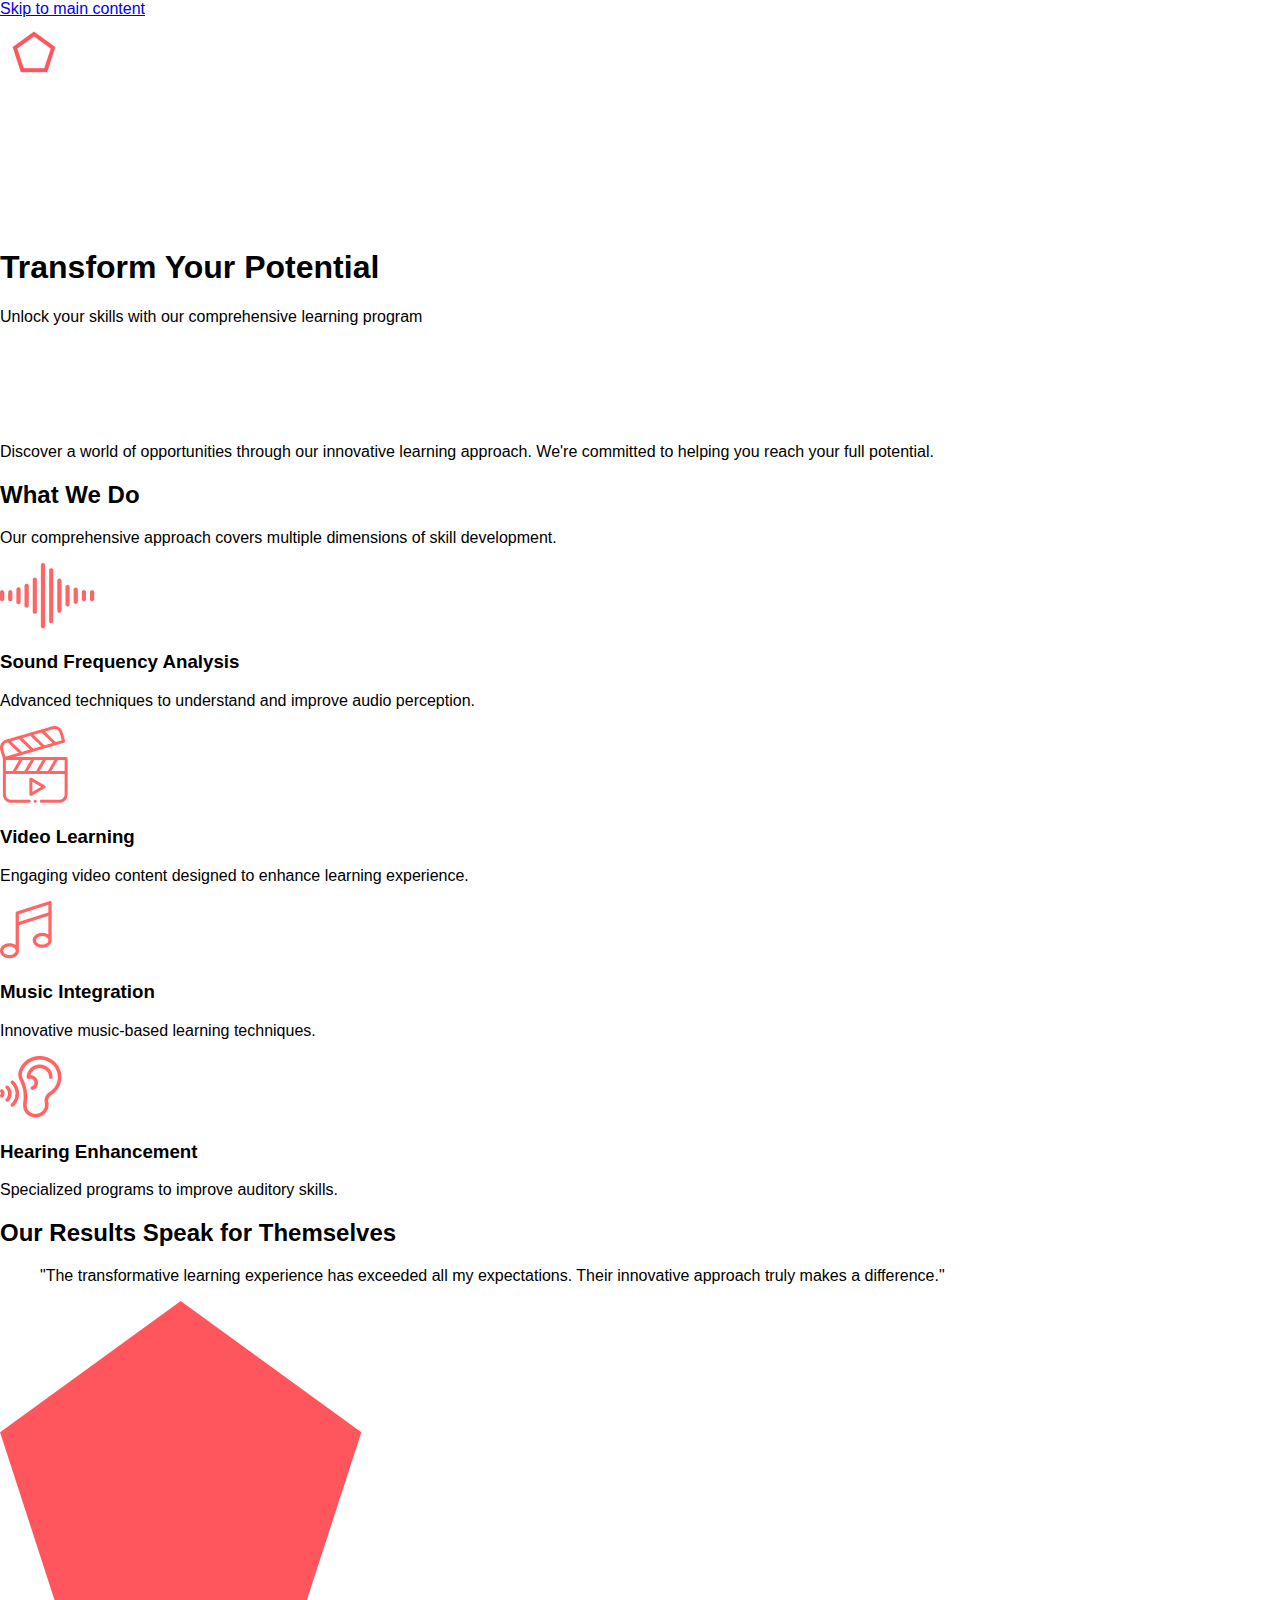
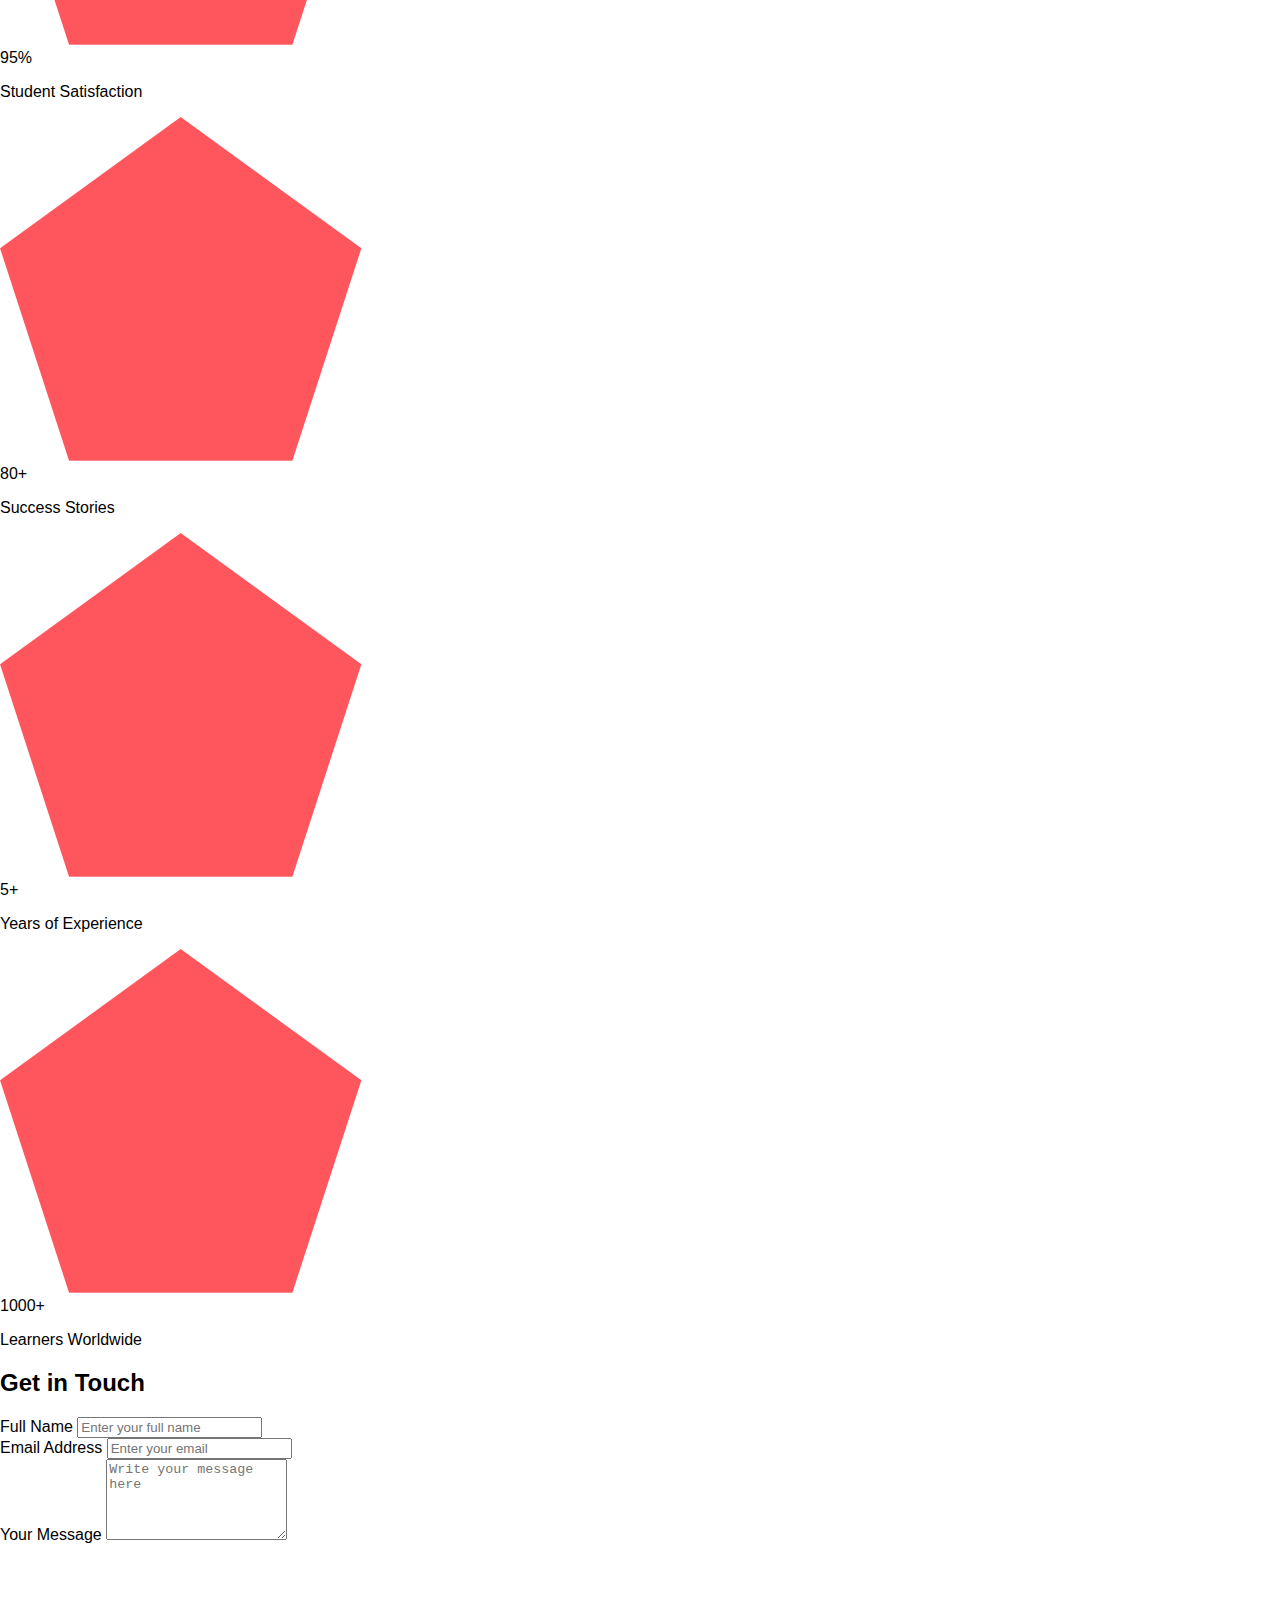
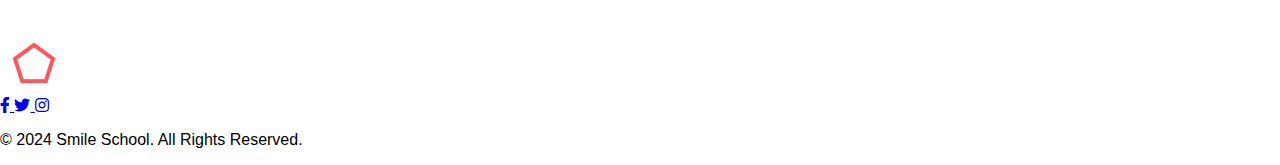
<file: headphones/index.html>
<!DOCTYPE html>
<html lang="en">
<head>
    <meta charset="UTF-8">
    <meta name="viewport" content="width=device-width, initial-scale=1.0">
    <title>Smile School</title>
    <link rel="stylesheet" href="./0-styles.css">
    <link rel="stylesheet" href="https://cdnjs.cloudflare.com/ajax/libs/font-awesome/6.0.0/css/all.min.css">
</head>
<body>
    <a href="#main-content" class="skip-link">Skip to main content</a>
    
    <header class="site-header">
        <div class="header-container">
            <a href="#" class="logo-link">
                <img src="./images.css/logo_headphones.png" alt="Smile School Logo" class="logo">
            </a>
            
            <nav class="main-navigation">
                <button class="mobile-nav-toggle">
                    <span class="sr-only">Toggle Menu</span>
                    <span class="hamburger-icon">☰</span>
                </button>
                
                <ul id="main-menu" class="nav-menu">
                    <li><a href="#what-we-do">What We Do</a></li>
                    <li><a href="#our-results">Our Results</a></li>
                    <li><a href="#contact">Contact Us</a></li>
                </ul>
            </nav>
        </div>
    </header>

    <main id="main-content">
        <section class="hero">
            <div class="hero-content">
                <h1>Transform Your Potential</h1>
                <p class="hero-subtitle">Unlock your skills with our comprehensive learning program</p>
                <button class="btn btn-primary">
                    Register for Free
                    <span class="sr-only">Start your learning journey today</span>
                </button>
                
                <div class="hero-description">
                    <p>Discover a world of opportunities through our innovative learning approach. We're committed to helping you reach your full potential.</p>
                </div>
            </div>
        </section>

        <section id="what-we-do" class="services">
            <div class="container">
                <h2>What We Do</h2>
                <p class="section-description">Our comprehensive approach covers multiple dimensions of skill development.</p>
                
                <div class="service-grid">
                    <div class="service-card">
                        <div class="service-icon">
                            <img src="./images.css/sound-frecuency.png" alt="Sound Frequency Icon">
                        </div>
                        <h3>Sound Frequency Analysis</h3>
                        <p>Advanced techniques to understand and improve audio perception.</p>
                    </div>
                    <div class="service-card">
                        <div class="service-icon">
                            <img src="./images.css/video figma.png" alt="Video Learning Icon">
                        </div>
                        <h3>Video Learning</h3>
                        <p>Engaging video content designed to enhance learning experience.</p>
                    </div>
                    <div class="service-card">
                        <div class="service-icon">
                            <img src="./images.css/music figma.png" alt="Music Integration Icon">
                        </div>
                        <h3>Music Integration</h3>
                        <p>Innovative music-based learning techniques.</p>
                    </div>
                    <div class="service-card">
                        <div class="service-icon">
                            <img src="./images.css/hearing figma.png" alt="Hearing Enhancement Icon">
                        </div>
                        <h3>Hearing Enhancement</h3>
                        <p>Specialized programs to improve auditory skills.</p>
                    </div>
                </div>
            </div>
        </section>

        <section id="our-results" class="results">
            <div class="container">
                <h2>Our Results Speak for Themselves</h2>
                <blockquote class="testimonial">
                    "The transformative learning experience has exceeded all my expectations. Their innovative approach truly makes a difference."
                </blockquote>
                
                <div class="results-grid">
                    <div class="result-card">
                        <img src="./images.css/pentagone.png" alt="Student Satisfaction" class="result-icon">
                        <div class="result-details">
                            <span class="result-value">95%</span>
                            <p>Student Satisfaction</p>
                        </div>
                    </div>
                    <div class="result-card">
                        <img src="./images.css/pentagone.png" alt="Success Stories" class="result-icon">
                        <div class="result-details">
                            <span class="result-value">80+</span>
                            <p>Success Stories</p>
                        </div>
                    </div>
                    <div class="result-card">
                        <img src="./images.css/pentagone.png" alt="Years of Experience" class="result-icon">
                        <div class="result-details">
                            <span class="result-value">5+</span>
                            <p>Years of Experience</p>
                        </div>
                    </div>
                    <div class="result-card">
                        <img src="./images.css/pentagone.png" alt="Global Reach" class="result-icon">
                        <div class="result-details">
                            <span class="result-value">1000+</span>
                            <p>Learners Worldwide</p>
                        </div>
                    </div>
                </div>
            </div>
        </section>

        <section id="contact" class="contact-section">
            <div class="container">
                <h2>Get in Touch</h2>
                <form action="/submit-contact" method="post" class="contact-form">
                    <div class="form-group">
                        <label for="name">Full Name</label>
                        <input type="text" id="name" name="name" 
                               placeholder="Enter your full name" 
                               required>
                    </div>
                    
                    <div class="form-group">
                        <label for="email">Email Address</label>
                        <input type="email" id="email" name="email" 
                               placeholder="Enter your email" 
                               required>
                    </div>
                    
                    <div class="form-group">
                        <label for="message">Your Message</label>
                        <textarea id="message" name="message" 
                                  rows="5" 
                                  placeholder="Write your message here" 
                                  required></textarea>
                    </div>
                    
                    <button type="submit" class="btn btn-submit">Send Message</button>
                </form>
            </div>
        </section>
    </main>

    <footer class="site-footer">
        <div class="footer-container">
            <div class="footer-logo">
                <img src="./images.css/logo_headphones.png" alt="Smile School Logo">
            </div>
            
            <div class="social-links">
                <a href="#" class="social-icon">
                    <i class="fab fa-facebook-f"></i>
                    <span class="sr-only">Facebook</span>
                </a>
                <a href="#" class="social-icon">
                    <i class="fab fa-twitter"></i>
                    <span class="sr-only">Twitter</span>
                </a>
                <a href="#" class="social-icon">
                    <i class="fab fa-instagram"></i>
                    <span class="sr-only">Instagram</span>
                </a>
            </div>
            
            <p class="copyright">&copy; 2024 Smile School. All Rights Reserved.</p>
        </div>
    </footer>

    <script>
        // Mobile Navigation Toggle
        document.querySelector('.mobile-nav-toggle').addEventListener('click', function() {
            const menu = document.getElementById('main-menu');
            menu.classList.toggle('is-open');
        });
    </script>
</body>
</html>
</file>
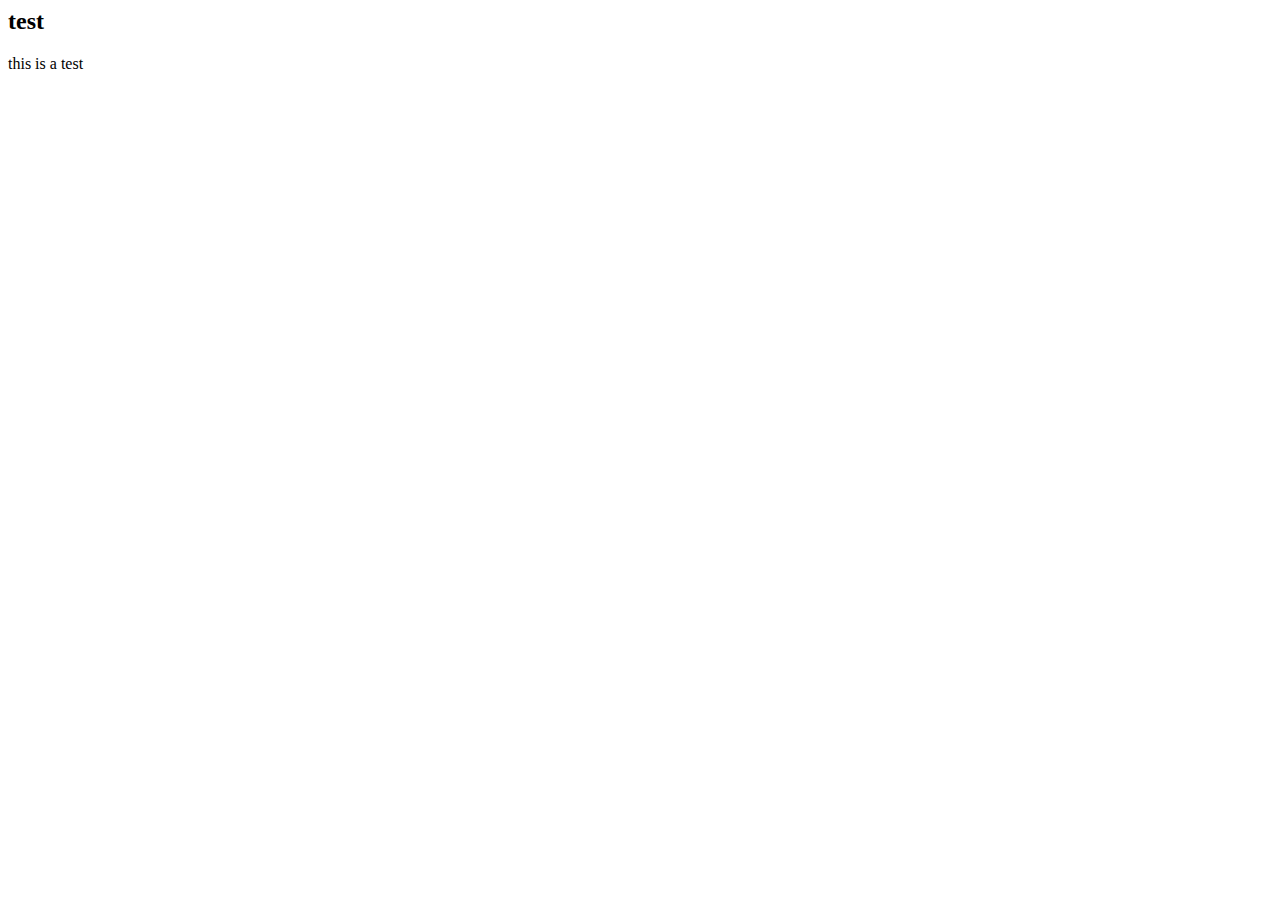
<file: java_basic/index.html>
<!DOCTYPE ;html>
<html lang="en">
<head>
<title>Java</title>
<meta charset="UTF-8">
    <meta name="viewport" content="width=device-width, initial-scale=1.0">
</head>
<body>
<h2> test</h2>
<p>this is a test</p>
<script src="/java_basic/sandbo.js"></script>
</body>

</html>
</file>
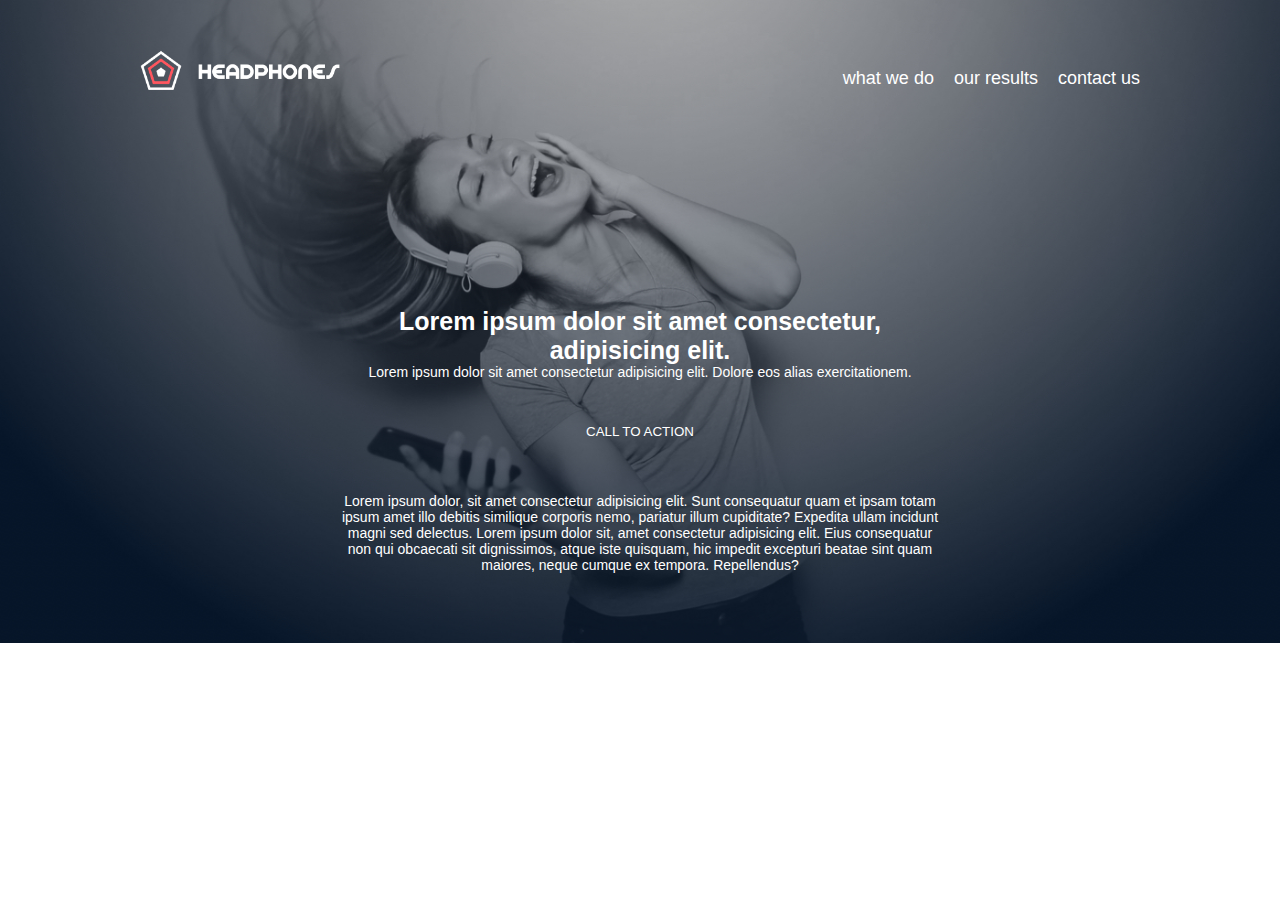
<file: headphones/0-index.html>
<!DOCTYPE html>
<html lang="en">
<head>
  <meta charset="UTF-8">
  <meta name="viewport" content="width=device-width, initial-scale=1.0">
  <link rel="stylesheet" href="./0-styles.css">
  <title>Headphones Company</title>
</head>
<body>
  <main>

    <!-- Hero Section Start -->
    <section id="hero-section">
      <header class="max-width">
        <svg class="menu-icon" xmlns="http://www.w3.org/2000/svg" viewBox="0 0 24 24"><title>menu</title><path d="M3,6H21V8H3V6M3,11H21V13H3V11M3,16H21V18H3V16Z" /></svg>

        <div class="logo">
          <img src="./images.css/logo_headphones.png" alt="logo">
        </div>

        <nav>
          <ul>
            <a href="#"><li>what we do</li></a>
            <a href="#"><li>our results</li> </a>
            <a href="#"><li>contact us</li></a>
          </ul>
        </nav>
       
      </header>

      <div class="hero-center">
        <h1>Lorem ipsum dolor sit amet consectetur, adipisicing elit.</h1>
        <p>Lorem ipsum dolor sit amet consectetur adipisicing elit. Dolore eos alias exercitationem.</p>
        <button>CALL TO ACTION</button>

        <P>
          Lorem ipsum dolor, sit amet consectetur adipisicing elit. Sunt consequatur quam et ipsam totam ipsum amet illo debitis similique corporis nemo, pariatur illum cupiditate? Expedita ullam incidunt magni sed delectus. Lorem ipsum dolor sit, amet consectetur adipisicing elit. Eius consequatur non qui obcaecati sit dignissimos, atque iste quisquam, hic impedit excepturi beatae sint quam maiores, neque cumque ex tempora. Repellendus?
        </P>

      </div>

    </section>
</file>
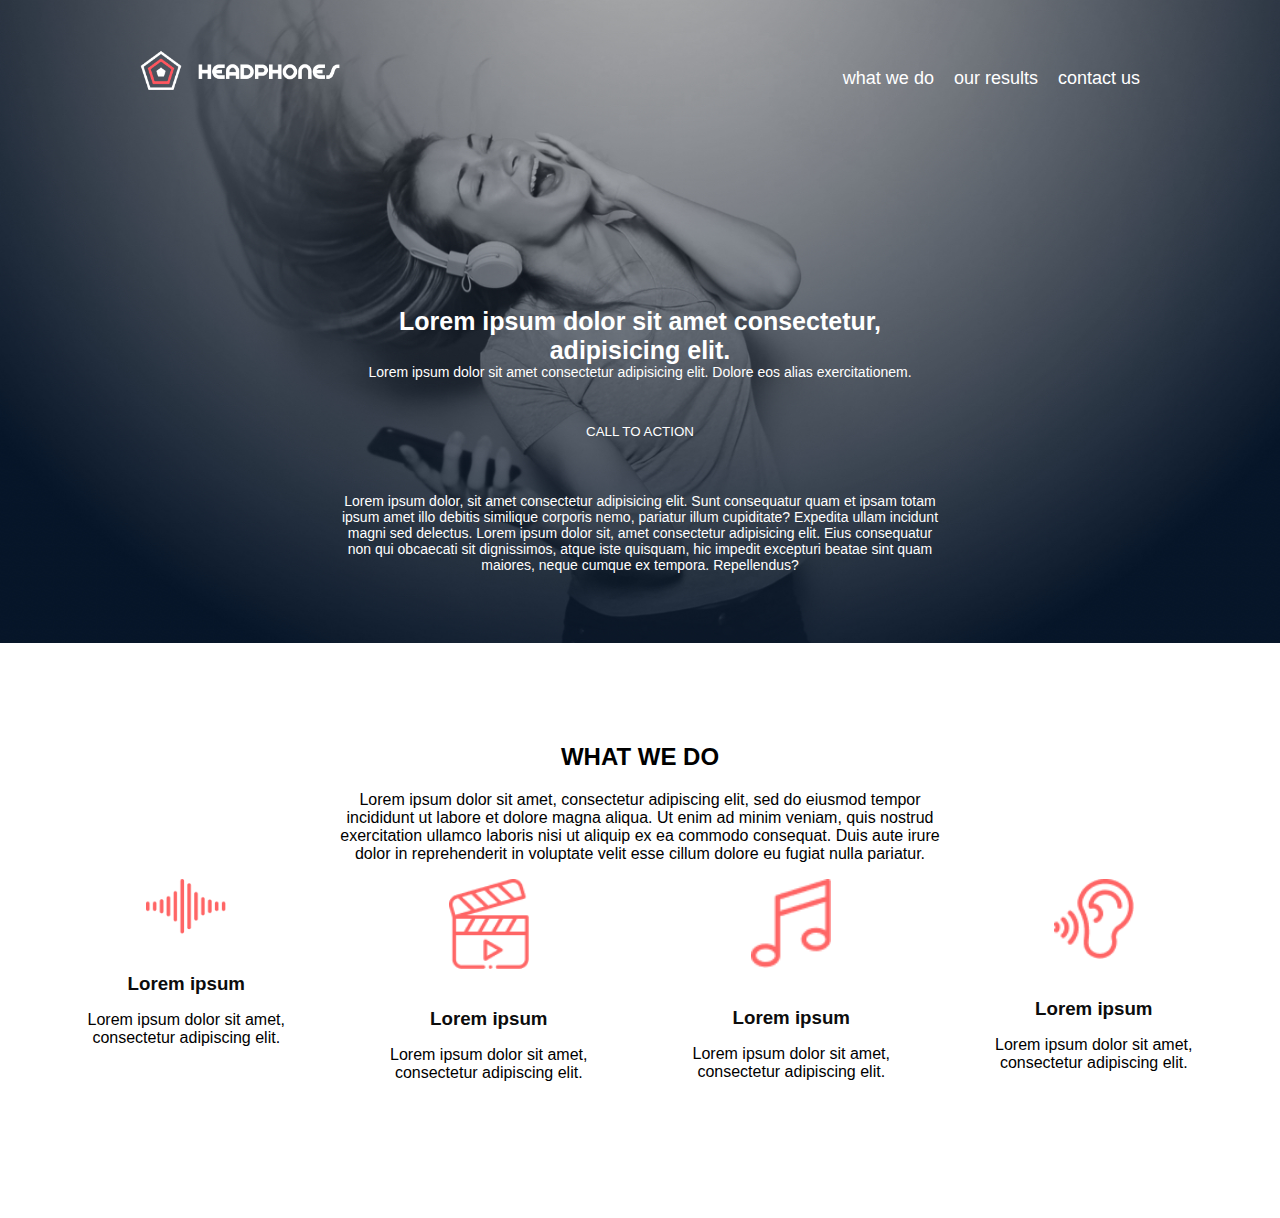
<file: headphones/1-index.html>
<!DOCTYPE html>
<html lang="en">
<head>
  <meta charset="UTF-8">
  <meta name="viewport" content="width=device-width, initial-scale=1.0">
  <link rel="stylesheet" href="./1-styles.css">
  <title>Headphones Company</title>
</head>
<body>
  <main>

    <!-- Hero Section Start -->
    <section id="hero-section">
      <header class="max-width">
        <svg class="menu-icon" xmlns="http://www.w3.org/2000/svg" viewBox="0 0 24 24"><title>menu</title><path d="M3,6H21V8H3V6M3,11H21V13H3V11M3,16H21V18H3V16Z" /></svg>

        <div class="logo">
          <img src="./images.css/logo_headphones.png" alt="logo">
        </div>

        <nav>
          <ul>
            <a href="#"><li>what we do</li></a>
            <a href="#"><li>our results</li> </a>
            <a href="#"><li>contact us</li></a>
          </ul>
        </nav>
       
      </header>

      <div class="hero-center">
        <h1>Lorem ipsum dolor sit amet consectetur, adipisicing elit.</h1>
        <p>Lorem ipsum dolor sit amet consectetur adipisicing elit. Dolore eos alias exercitationem.</p>
        <button>CALL TO ACTION</button>

        <P>
          Lorem ipsum dolor, sit amet consectetur adipisicing elit. Sunt consequatur quam et ipsam totam ipsum amet illo debitis similique corporis nemo, pariatur illum cupiditate? Expedita ullam incidunt magni sed delectus. Lorem ipsum dolor sit, amet consectetur adipisicing elit. Eius consequatur non qui obcaecati sit dignissimos, atque iste quisquam, hic impedit excepturi beatae sint quam maiores, neque cumque ex tempora. Repellendus?
        </P>

      </div>

    </section>
    <section class="what-we-do">
        <h2> WHAT WE DO</h2>
        <div class="brief">
        <p>Lorem ipsum dolor sit amet, consectetur adipiscing elit, sed do eiusmod tempor incididunt ut labore et dolore magna aliqua. Ut enim ad minim veniam, quis nostrud exercitation ullamco laboris nisi ut aliquip ex ea commodo consequat. Duis aute irure dolor in reprehenderit in voluptate velit esse cillum dolore eu fugiat nulla pariatur.</p>
        </div> 
        <div class="what-tabs">

        <div class="what-card">
            <img src="./images.css/sound-frecuency.png" alt="Lorem ipsum">
            <h3>Lorem ipsum</h3>
            <p>Lorem ipsum dolor sit amet, consectetur adipiscing elit.</p>
        </div>
        <div class="what-card">
            <img src="./images.css/video figma.png" alt="video">
            <h3>Lorem ipsum</h3>
            <p>Lorem ipsum dolor sit amet, consectetur adipiscing elit.</p>
        </div>
        <div class="what-card">
            <img src="./images.css/music figma.png" alt="music">
            <h3>Lorem ipsum</h3>
            <p>Lorem ipsum dolor sit amet, consectetur adipiscing elit.</p>
        </div>
        <div class="what-card">
            <img src="./images.css/hearing figma.png" alt="hearing">
            <h3>Lorem ipsum</h3>
            <p>Lorem ipsum dolor sit amet, consectetur adipiscing elit.</p>
        </div>
        </div>
        
    </section>
</file>
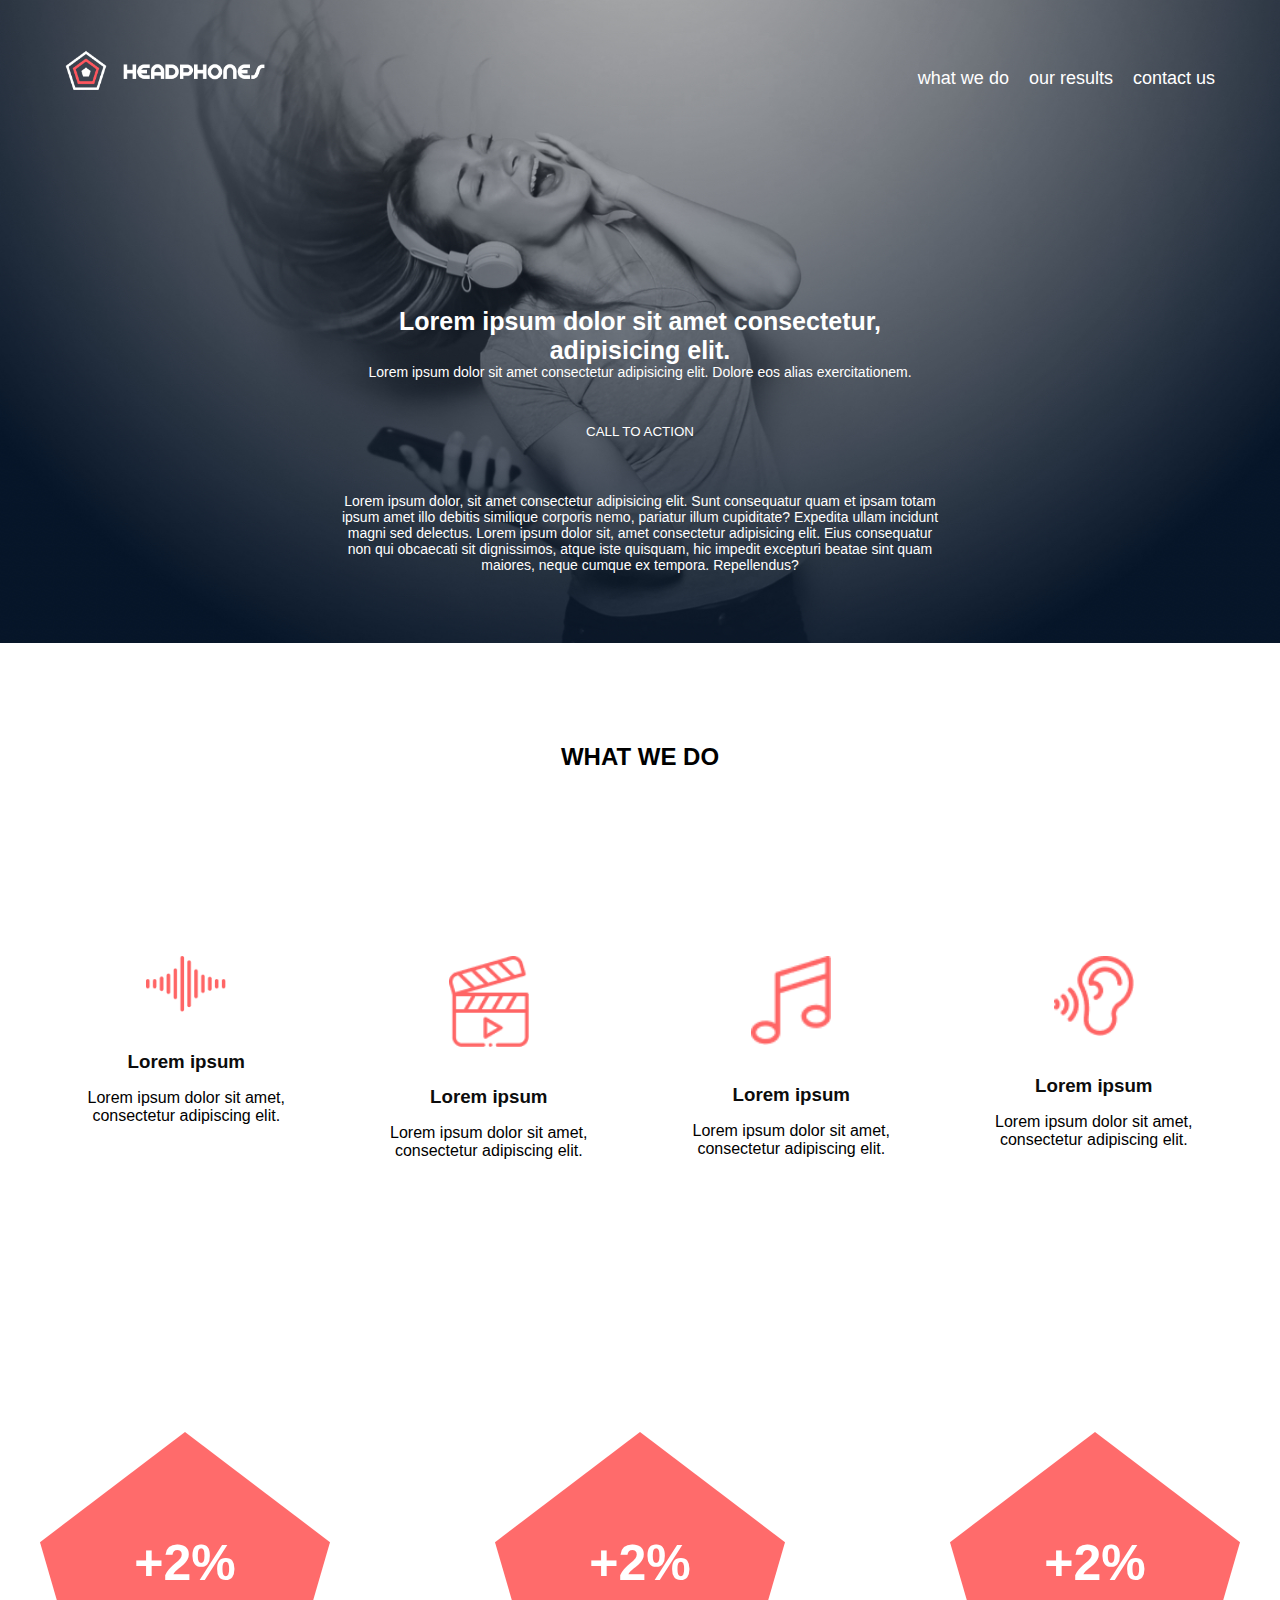
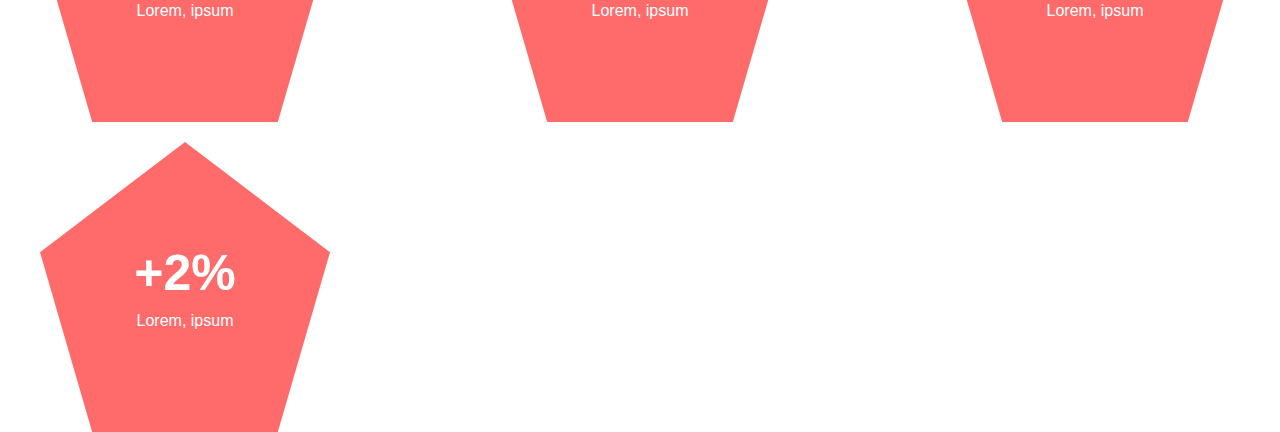
<file: headphones/2-index.html>
<!DOCTYPE html>
<html lang="en">
<head>
  <meta charset="UTF-8">
  <meta name="viewport" content="width=device-width, initial-scale=1.0">
  <link rel="stylesheet" href="./2-styles.css">
  <title>Headphones Company</title>
</head>
<body>
  <main>

    <!-- Hero Section Start -->
    <section id="hero-section">
      <header class="max-width">
        <svg class="menu-icon" xmlns="http://www.w3.org/2000/svg" viewBox="0 0 24 24"><title>menu</title><path d="M3,6H21V8H3V6M3,11H21V13H3V11M3,16H21V18H3V16Z" /></svg>

        <div class="logo">
          <img src="./images.css/logo_headphones.png" alt="logo">
        </div>

        <nav>
          <ul>
            <a href="#"><li>what we do</li></a>
            <a href="#"><li>our results</li> </a>
            <a href="#"><li>contact us</li></a>
          </ul>
        </nav>
       
      </header>

      <div class="hero-center">
        <h1>Lorem ipsum dolor sit amet consectetur, adipisicing elit.</h1>
        <p>Lorem ipsum dolor sit amet consectetur adipisicing elit. Dolore eos alias exercitationem.</p>
        <button>CALL TO ACTION</button>

        <P>
          Lorem ipsum dolor, sit amet consectetur adipisicing elit. Sunt consequatur quam et ipsam totam ipsum amet illo debitis similique corporis nemo, pariatur illum cupiditate? Expedita ullam incidunt magni sed delectus. Lorem ipsum dolor sit, amet consectetur adipisicing elit. Eius consequatur non qui obcaecati sit dignissimos, atque iste quisquam, hic impedit excepturi beatae sint quam maiores, neque cumque ex tempora. Repellendus?
        </P>

      </div>

    </section>
    <section class="what-we-do">
        <h2> WHAT WE DO</h2>
        <div class="brief">
        <p>Lorem ipsum dolor sit amet, consectetur adipiscing elit, sed do eiusmod tempor incididunt ut labore et dolore magna aliqua. Ut enim ad minim veniam, quis nostrud exercitation ullamco laboris nisi ut aliquip ex ea commodo consequat. Duis aute irure dolor in reprehenderit in voluptate velit esse cillum dolore eu fugiat nulla pariatur.</p>
        </div> 
        <div class="what-tabs">

        <div class="what-card">
            <img src="./images.css/sound-frecuency.png" alt="Lorem ipsum">
            <h3>Lorem ipsum</h3>
            <p>Lorem ipsum dolor sit amet, consectetur adipiscing elit.</p>
        </div>
        <div class="what-card">
            <img src="./images.css/video figma.png" alt="video">
            <h3>Lorem ipsum</h3>
            <p>Lorem ipsum dolor sit amet, consectetur adipiscing elit.</p>
        </div>
        <div class="what-card">
            <img src="./images.css/music figma.png" alt="music">
            <h3>Lorem ipsum</h3>
            <p>Lorem ipsum dolor sit amet, consectetur adipiscing elit.</p>
        </div>
        <div class="what-card">
            <img src="./images.css/hearing figma.png" alt="hearing">
            <h3>Lorem ipsum</h3>
            <p>Lorem ipsum dolor sit amet, consectetur adipiscing elit.</p>
        </div>
        </div>
        
    </section>
    <section id="our-Results">
        <div class="max-width">
          <div class="brief">
            Lorem, ipsum dolor sit amet consectetur adipisicing elit. Repellat corporis enim debitis temporibus itaque pariatur commodi provident eos voluptatibus magni nesciunt quisquam ullam laboriosam, ex ratione laborum maxime quis maiores.
          </div>
  
          <div class="Result-container">
            <div class="Results">
              <div class="percentage">+2%</div>
              Lorem, ipsum
            </div>
  
            <div class="Results">
              <div class="percentage">+2%</div>
              Lorem, ipsum 
            </div>
  
            <div class="Results">
              <div class="percentage">+2%</div>
              Lorem, ipsum
            </div>
  
            <div class="Results">
              <div class="percentage">+2%</div>
              Lorem, ipsum 
            </div>
          </div>
        </div>
       </section>
</file>
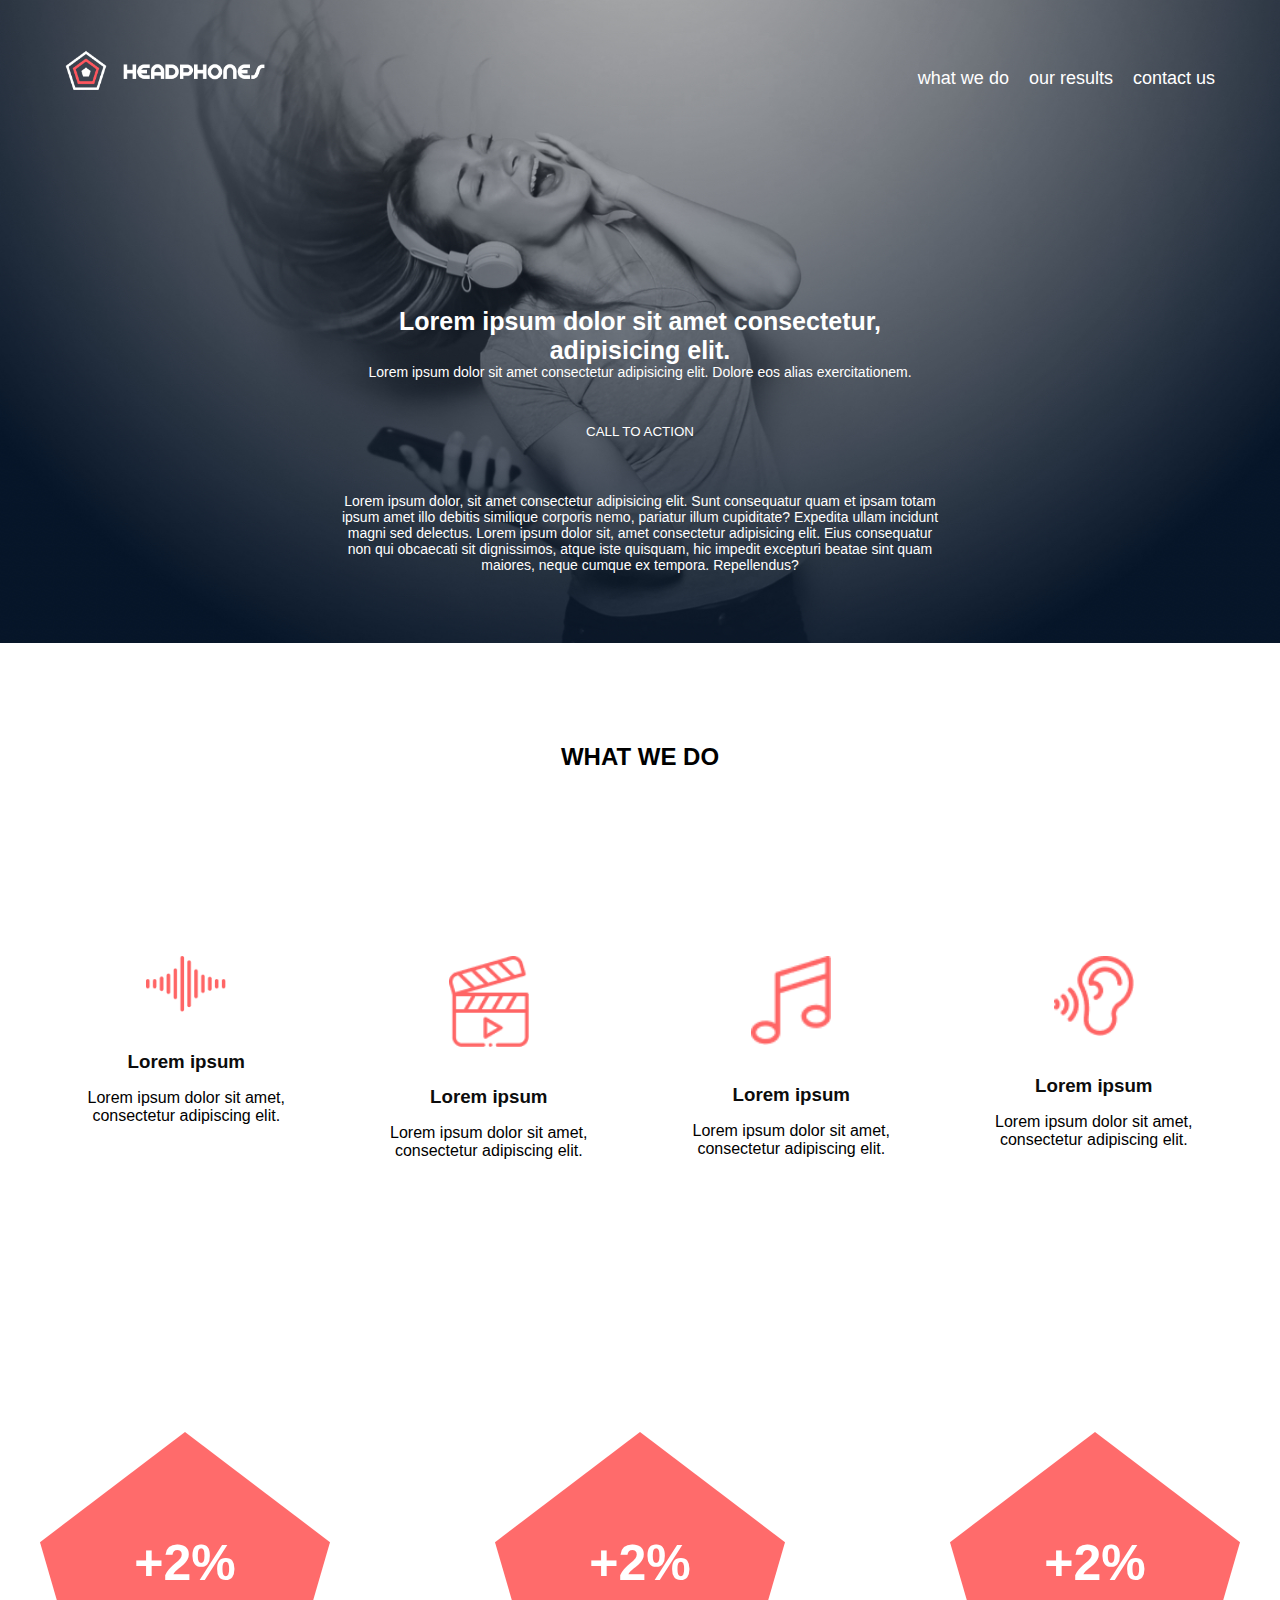
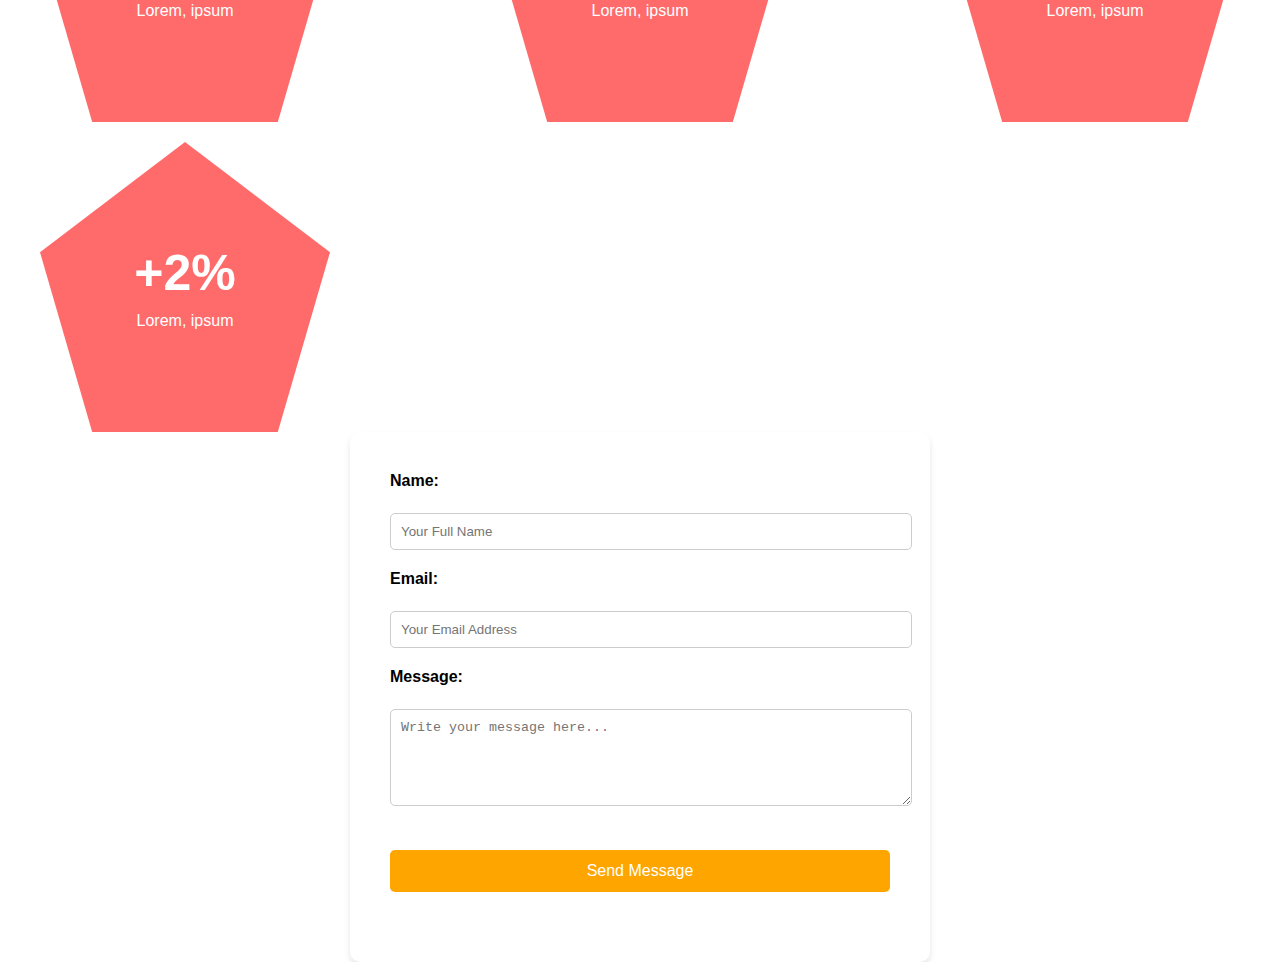
<file: headphones/3-index.html>
<!DOCTYPE html>
<html lang="en">
<head>
  <meta charset="UTF-8">
  <meta name="viewport" content="width=device-width, initial-scale=1.0">
  <link rel="stylesheet" href="./3-styles.css">
  <title>Headphones Company</title>
</head>
<body>
  <main>

    <!-- Hero Section Start -->
    <section id="hero-section">
      <header class="max-width">
        <svg class="menu-icon" xmlns="http://www.w3.org/2000/svg" viewBox="0 0 24 24"><title>menu</title><path d="M3,6H21V8H3V6M3,11H21V13H3V11M3,16H21V18H3V16Z" /></svg>

        <div class="logo">
          <img src="./images.css/logo_headphones.png" alt="logo">
        </div>

        <nav>
          <ul>
            <a href="#"><li>what we do</li></a>
            <a href="#"><li>our results</li> </a>
            <a href="#"><li>contact us</li></a>
          </ul>
        </nav>
       
      </header>

      <div class="hero-center">
        <h1>Lorem ipsum dolor sit amet consectetur, adipisicing elit.</h1>
        <p>Lorem ipsum dolor sit amet consectetur adipisicing elit. Dolore eos alias exercitationem.</p>
        <button>CALL TO ACTION</button>

        <P>
          Lorem ipsum dolor, sit amet consectetur adipisicing elit. Sunt consequatur quam et ipsam totam ipsum amet illo debitis similique corporis nemo, pariatur illum cupiditate? Expedita ullam incidunt magni sed delectus. Lorem ipsum dolor sit, amet consectetur adipisicing elit. Eius consequatur non qui obcaecati sit dignissimos, atque iste quisquam, hic impedit excepturi beatae sint quam maiores, neque cumque ex tempora. Repellendus?
        </P>

      </div>

    </section>
    <section class="what-we-do">
        <h2> WHAT WE DO</h2>
        <div class="brief">
        <p>Lorem ipsum dolor sit amet, consectetur adipiscing elit, sed do eiusmod tempor incididunt ut labore et dolore magna aliqua. Ut enim ad minim veniam, quis nostrud exercitation ullamco laboris nisi ut aliquip ex ea commodo consequat. Duis aute irure dolor in reprehenderit in voluptate velit esse cillum dolore eu fugiat nulla pariatur.</p>
        </div> 
        <div class="what-tabs">

        <div class="what-card">
            <img src="./images.css/sound-frecuency.png" alt="Lorem ipsum">
            <h3>Lorem ipsum</h3>
            <p>Lorem ipsum dolor sit amet, consectetur adipiscing elit.</p>
        </div>
        <div class="what-card">
            <img src="./images.css/video figma.png" alt="video">
            <h3>Lorem ipsum</h3>
            <p>Lorem ipsum dolor sit amet, consectetur adipiscing elit.</p>
        </div>
        <div class="what-card">
            <img src="./images.css/music figma.png" alt="music">
            <h3>Lorem ipsum</h3>
            <p>Lorem ipsum dolor sit amet, consectetur adipiscing elit.</p>
        </div>
        <div class="what-card">
            <img src="./images.css/hearing figma.png" alt="hearing">
            <h3>Lorem ipsum</h3>
            <p>Lorem ipsum dolor sit amet, consectetur adipiscing elit.</p>
        </div>
        </div>
        
    </section>
    <section id="our-Results">
        <div class="max-width">
          <div class="brief">
            Lorem, ipsum dolor sit amet consectetur adipisicing elit. Repellat corporis enim debitis temporibus itaque pariatur commodi provident eos voluptatibus magni nesciunt quisquam ullam laboriosam, ex ratione laborum maxime quis maiores.
          </div>
  
          <div class="Result-container">
            <div class="Results">
              <div class="percentage">+2%</div>
              Lorem, ipsum
            </div>
  
            <div class="Results">
              <div class="percentage">+2%</div>
              Lorem, ipsum 
            </div>
  
            <div class="Results">
              <div class="percentage">+2%</div>
              Lorem, ipsum
            </div>
  
            <div class="Results">
              <div class="percentage">+2%</div>
              Lorem, ipsum 
            </div>
          </div>
        </div>
       </section>
         
       <section>
        <form action="submit_contact" method="post">
            <label for="name">Name:</label><br>
            <input type="text" id="name" name="name" placeholder="Your Full Name" required>
    
            <label for="email">Email:</label><br>
            <input type="email" id="email" name="email" placeholder="Your Email Address" required>
    
            <label for="message">Message:</label><br>
            <textarea id="message" name="your message" rows="5" placeholder="Write your message here..." required></textarea>
    
            <button type="submit">Send Message</button>
          </form>
    
    </section>
</file>
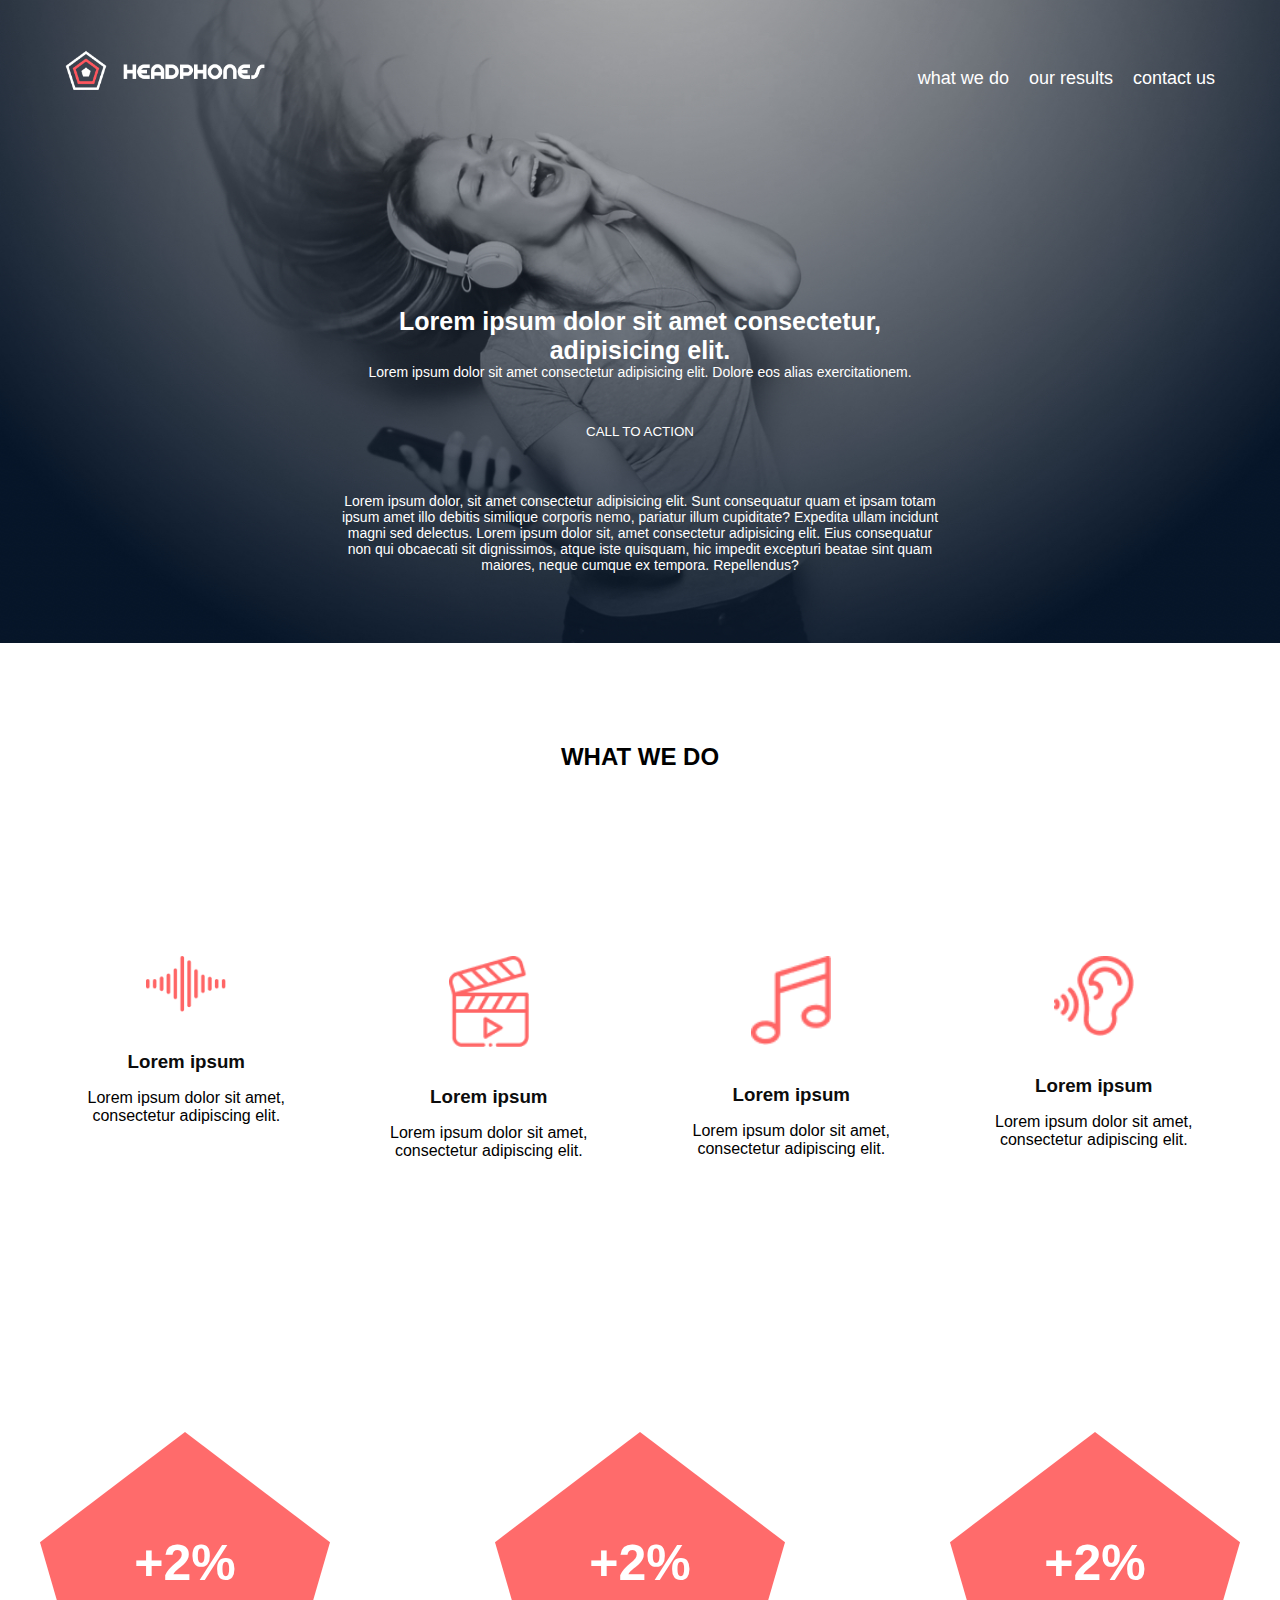
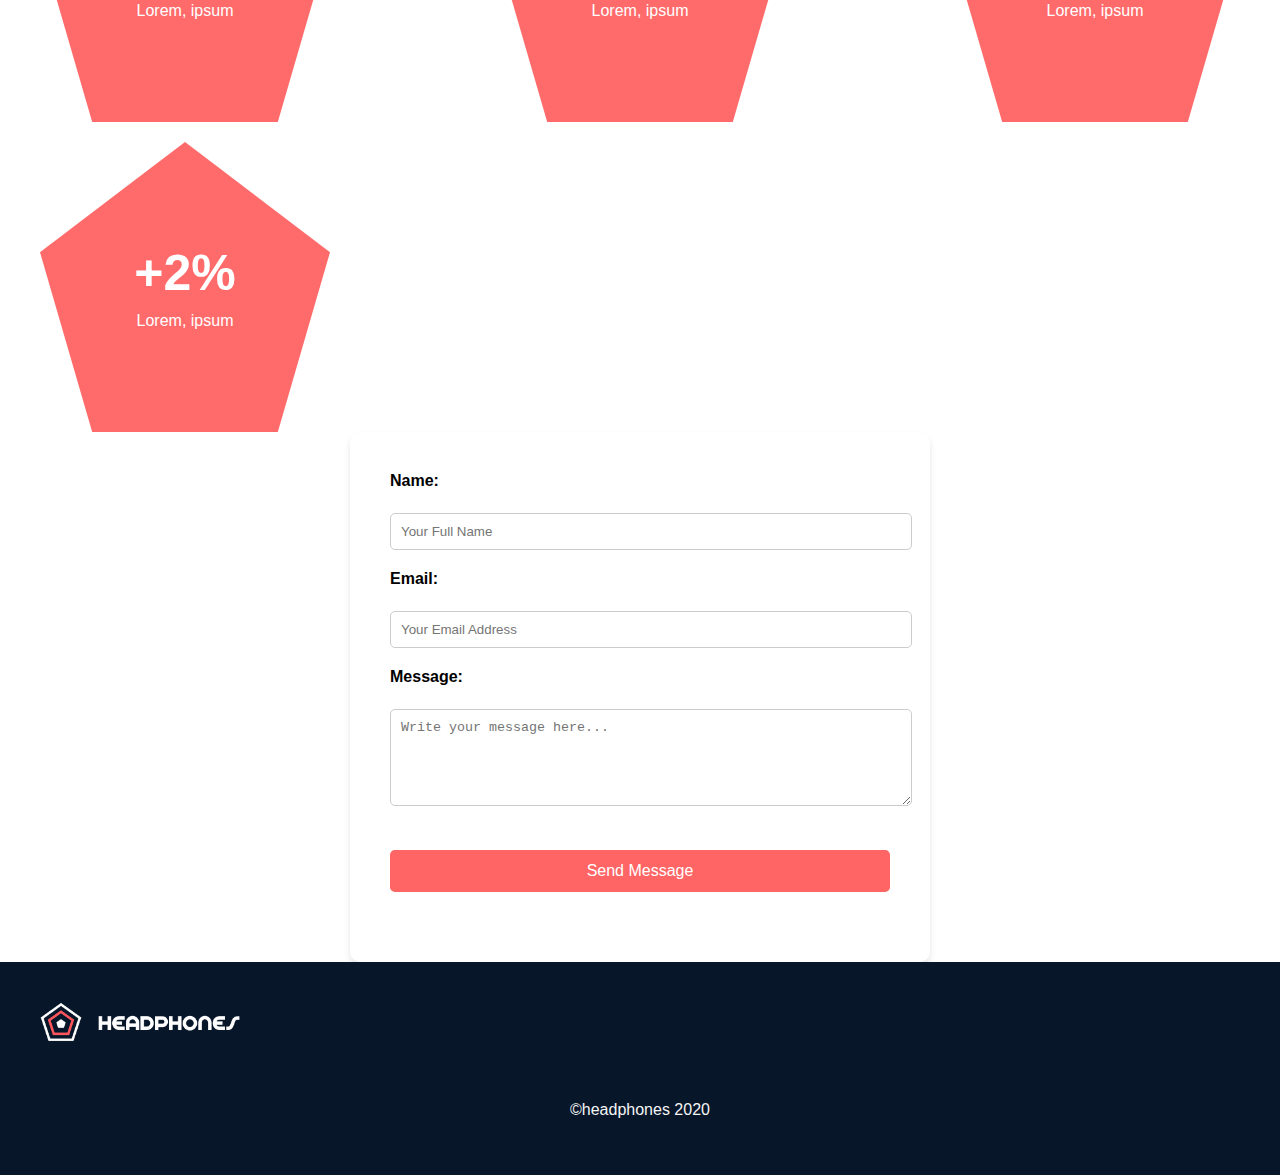
<file: headphones/6-index.html>
<!DOCTYPE html>
<html lang="en">
<head>
  <meta charset="UTF-8">
  <meta name="viewport" content="width=device-width, initial-scale=1.0">
  <link rel="stylesheet" href="./4-styles.css">
  <title>Headphones Company</title>
</head>
<body>
  <main>

    <!-- Hero Section Start -->
    <section id="hero-section">
      <header class="max-width">
        <svg class="menu-icon" xmlns="http://www.w3.org/2000/svg" viewBox="0 0 24 24"><title>menu</title><path d="M3,6H21V8H3V6M3,11H21V13H3V11M3,16H21V18H3V16Z" /></svg>

        <div class="logo">
          <img src="./images.css/logo_headphones.png" alt="logo">
        </div>

        <nav>
          <ul>
            <a href="#"><li>what we do</li></a>
            <a href="#"><li>our results</li> </a>
            <a href="#"><li>contact us</li></a>
          </ul>
        </nav>
       
      </header>

      <div class="hero-center">
        <h1>Lorem ipsum dolor sit amet consectetur, adipisicing elit.</h1>
        <p>Lorem ipsum dolor sit amet consectetur adipisicing elit. Dolore eos alias exercitationem.</p>
        <button>CALL TO ACTION</button>

        <P>
          Lorem ipsum dolor, sit amet consectetur adipisicing elit. Sunt consequatur quam et ipsam totam ipsum amet illo debitis similique corporis nemo, pariatur illum cupiditate? Expedita ullam incidunt magni sed delectus. Lorem ipsum dolor sit, amet consectetur adipisicing elit. Eius consequatur non qui obcaecati sit dignissimos, atque iste quisquam, hic impedit excepturi beatae sint quam maiores, neque cumque ex tempora. Repellendus?
        </P>

      </div>

    </section>
    <section class="what-we-do">
        <h2> WHAT WE DO</h2>
        <div class="brief">
        <p>Lorem ipsum dolor sit amet, consectetur adipiscing elit, sed do eiusmod tempor incididunt ut labore et dolore magna aliqua. Ut enim ad minim veniam, quis nostrud exercitation ullamco laboris nisi ut aliquip ex ea commodo consequat. Duis aute irure dolor in reprehenderit in voluptate velit esse cillum dolore eu fugiat nulla pariatur.</p>
        </div> 
        <div class="what-tabs">

        <div class="what-card">
            <img src="./images.css/sound-frecuency.png" alt="Lorem ipsum">
            <h3>Lorem ipsum</h3>
            <p>Lorem ipsum dolor sit amet, consectetur adipiscing elit.</p>
        </div>
        <div class="what-card">
            <img src="./images.css/video figma.png" alt="video">
            <h3>Lorem ipsum</h3>
            <p>Lorem ipsum dolor sit amet, consectetur adipiscing elit.</p>
        </div>
        <div class="what-card">
            <img src="./images.css/music figma.png" alt="music">
            <h3>Lorem ipsum</h3>
            <p>Lorem ipsum dolor sit amet, consectetur adipiscing elit.</p>
        </div>
        <div class="what-card">
            <img src="./images.css/hearing figma.png" alt="hearing">
            <h3>Lorem ipsum</h3>
            <p>Lorem ipsum dolor sit amet, consectetur adipiscing elit.</p>
        </div>
        </div>
        
    </section>
    <section id="our-Results">
        <div class="max-width">
          <div class="brief">
            Lorem, ipsum dolor sit amet consectetur adipisicing elit. Repellat corporis enim debitis temporibus itaque pariatur commodi provident eos voluptatibus magni nesciunt quisquam ullam laboriosam, ex ratione laborum maxime quis maiores.
          </div>
  
          <div class="Result-container">
            <div class="Results">
              <div class="percentage">+2%</div>
              Lorem, ipsum
            </div>
  
            <div class="Results">
              <div class="percentage">+2%</div>
              Lorem, ipsum 
            </div>
  
            <div class="Results">
              <div class="percentage">+2%</div>
              Lorem, ipsum
            </div>
  
            <div class="Results">
              <div class="percentage">+2%</div>
              Lorem, ipsum 
            </div>
          </div>
        </div>
       </section>
         
       <section>
        <form action="submit_contact" method="post">
            <label for="name">Name:</label><br>
            <input type="text" id="name" name="name" placeholder="Your Full Name" required>
    
            <label for="email">Email:</label><br>
            <input type="email" id="email" name="email" placeholder="Your Email Address" required>
    
            <label for="message">Message:</label><br>
            <textarea id="message" name="your message" rows="5" placeholder="Write your message here..." required></textarea>
    
            <button type="submit">Send Message</button>
          </form>
    
    </section>
</main>
<footer>
    <div class="footer-content">
        <div class="footer-logo">
            <img src="./images.css/logo_headphones.png" alt="logo">
            <div class="social-icons">
                <i class="fa-brands fa-facebook"></i>
                <i class="fa-brands fa-twitter"></i>
                <i class="fa-brands fa-instagram"></i>
            </div>
        </div>
        <p>©headphones 2020</p>
    </div>
</footer>
</body>
</file>
<file: headphones/0-styles.css>
body{
    margin: 0;
    font-family: sans-serif;
  }
  
  .max-width{
    max-width: 1000px;
    margin-left: auto;
    margin-right: auto;
  }
  
  .logo img{
    width: 200px;
  }
  
  /* Hero Section Start */
  
  #hero-section{
    background: url(./images.css/headphones_hero_1.jpg);
    background-repeat: no-repeat;
    background-size: cover;
    padding: 50px;
  }
  
  .menu-icon{
    display: none;
  }
  
  header{
    display: flex;
    justify-content: space-between;
  }
  
  header a{
    text-decoration: none;
    color: white;
    transition: color 0.25s;
  }
  
  header a:hover{
    color: var(--coral-red);
  }
  
  nav ul{
   display: flex;
   list-style: none;
   gap: 20px;
   font-size: 18px;
   cursor: pointer;
  }
  
  .hero-center{
    max-width: 600px;
    margin: 200px auto 20px;
    text-align: center;
    color: white;
  }
  
  .hero-center h1{
    font-size: 25px;
    margin-bottom: -15px;
  }
  
  .hero-center p{
    font-size: 14px;
  }
  
   button{
    border: none;
    color: white;
    background-color: var(--coral-red);
    padding: 10px 20px;
    border-radius: 20px;
    margin-top: 20px;
    margin-bottom: 30px;
    cursor: pointer;
  }
  
   button:hover{
    opacity: 0.9;
  }
</file>
<file: headphones/1-styles.css>
body{
    margin: 0;
    font-family: sans-serif;
  }
  
  .max-width{
    max-width: 1000px;
    margin-left: auto;
    margin-right: auto;
  }
  
  .logo img{
    width: 200px;
  }
  
  /* Hero Section Start */
  
  #hero-section{
    background: url(./images.css/headphones_hero_1.jpg);
    background-repeat: no-repeat;
    background-size: cover;
    padding: 50px;
  }
  
  .menu-icon{
    display: none;
  }
  
  header{
    display: flex;
    justify-content: space-between;
  }
  
  header a{
    text-decoration: none;
    color: white;
    transition: color 0.25s;
  }
  
  header a:hover{
    color: var(--coral-red);
  }
  
  nav ul{
   display: flex;
   list-style: none;
   gap: 20px;
   font-size: 18px;
   cursor: pointer;
  }
  
  .hero-center{
    max-width: 600px;
    margin: 200px auto 20px;
    text-align: center;
    color: white;
  }
  
  .hero-center h1{
    font-size: 25px;
    margin-bottom: -15px;
  }
  
  .hero-center p{
    font-size: 14px;
  }
  
   button{
    border: none;
    color: white;
    background-color: var(--coral-red);
    padding: 10px 20px;
    border-radius: 20px;
    margin-top: 20px;
    margin-bottom: 30px;
    cursor: pointer;
  }
  
   button:hover{
    opacity: 0.9;
  }
  
  
  
  .what-we-do{
    text-align: center;
    padding: 50px;
    background-color: #ffff;
    margin: 30px auto;
    max-width: 1200px;
}

  .brief{
    max-width: 600px;
    text-align: center;
    margin: 0 auto;
  }
  
  .What-tabs{
    display: flex;
    justify-content: space-evenly;
    margin-top: 60px;
    grid-template-columns: repeat(4, 1fr);
  }
  
.what-tabs {
    display: grid;
    grid-template-columns: repeat(4, 1fr);
    gap: 30px;
    margin-bottom: 40px;
}

.what p{
    text-align: center;
    color: rgb(11, 12, 12);
    font-size: medium;
    font-style: normal;
    background: #fff;
    border-radius: 12px;
  
    
}


.what-content {
    background-color: transparent;
    padding: 20px;
    text-align: center;
}


.what-card img {
    width: 80px;
    height: auto;
    margin-bottom: 20px;
}

.what-card  h3 {
    color: #0c0c0c;
    margin: 15px 0;
  .card{
    width: 120px;
    display: flex;
    flex-direction: column;
    justify-content: center;
    align-items: center;
  
    transition: transform 0.25s ease, border 0.25s ease;
  }
  
  .card p{
    text-align: center;
  }
  
  .card svg{
    width: 60px;
    fill: var(--coral-red);
  }
}
</file>
<file: headphones/2-styles.css>
body{
    margin: 0;
    font-family: sans-serif;
  }
  
  .max-width{
    max-width: 1000px;
    margin-left: auto;
    margin-right: auto;
  }
  
  .logo img{
    width: 200px;
  }
  
  /* Hero Section Start */
  
  #hero-section{
    background: url(./images.css/headphones_hero_1.jpg);
    background-repeat: no-repeat;
    background-size: cover;
    padding: 50px;
  }
  
  .menu-icon{
    display: none;
  }
  
  header{
    display: flex;
    justify-content: space-between;
  }
  
  header a{
    text-decoration: none;
    color: white;
    transition: color 0.25s;
  }
  
  header a:hover{
    color: var(--coral-red);
  }
  
  nav ul{
   display: flex;
   list-style: none;
   gap: 20px;
   font-size: 18px;
   cursor: pointer;
  }
  
  .hero-center{
    max-width: 600px;
    margin: 200px auto 20px;
    text-align: center;
    color: white;
  }
  
  .hero-center h1{
    font-size: 25px;
    margin-bottom: -15px;
  }
  
  .hero-center p{
    font-size: 14px;
  }
  
   button{
    border: none;
    color: white;
    background-color: var(--coral-red);
    padding: 10px 20px;
    border-radius: 20px;
    margin-top: 20px;
    margin-bottom: 30px;
    cursor: pointer;
  }
  
   button:hover{
    opacity: 0.9;
  }
  
  
  
  .what-we-do{
    text-align: center;
    padding: 50px;
    background-color: #ffff;
    margin: 30px auto;
    max-width: 1200px;
}

  .brief{
    max-width: 600px;
    text-align: center;
    margin: 0 auto;
  }
  
  .What-tabs{
    display: flex;
    justify-content: space-evenly;
    margin-top: 60px;
    grid-template-columns: repeat(4, 1fr);
  }
  
.what-tabs {
    display: grid;
    grid-template-columns: repeat(4, 1fr);
    gap: 30px;
    margin-bottom: 40px;
}

.what p{
    text-align: center;
    color: rgb(11, 12, 12);
    font-size: medium;
    font-style: normal;
    background: #fff;
    border-radius: 12px;
  
    
}



.what-content {
    background-color: transparent;
    padding: 20px;
    text-align: center;
}


.what-card img {
    width: 80px;
    height: auto;
    margin-bottom: 20px;
}

.what-card  h3 {
    color: #0c0c0c;
    margin: 15px 0;
  
}
/* Section Background */
#Our-result {
  background: url(./images.css/headphones_hero_2.jpg);
  background-size: cover;
  background-repeat: no-repeat;
  padding: 150px 0 80px;
}

/* Max Width Container */
.max-width {
  max-width: 1200px;
  margin: 0 auto;
  padding: 0 15px;
}

/* Brief Text Styling */
.brief {
  color: white;
  text-align: center;
  max-width: 800px;
  margin: 0 auto 50px;
  font-size: 18px;
  line-height: 1.6;
}

/* Card Container Layout */
.Result-container {
  display: flex;
  justify-content: space-between;
  gap: 20px;
  flex-wrap: wrap;
}

/* Hexagonal Shape */
.Results {
  width: 250px;
  height: 250px;
  clip-path: polygon(50% 0%, 100% 38%, 82% 100%, 18% 100%, 0% 38%);
  background-color: var(--coral-red, #ff6b6b);
  color: white;
  display: flex;
  flex-direction: column;
  justify-content: center;
  align-items: center;
  text-align: center;
  transition: transform 0.25s ease;
  padding: 20px;
}

/* Hover Effect */
.shape:hover {
  transform: scale(1.1);
  cursor: pointer;
  box-shadow: 0 10px 20px rgba(0,0,0,0.2);
}

/* Percentage Styling */
.percentage {
  font-size: 50px;
  font-weight: bold;
  margin-bottom: 10px;
}

/* Responsive Design */
@media (max-width: 768px) {
  .card-container {
      flex-direction: column;
      align-items: center;
  }
  
  .Result {
      width: 200px;
      height: 200px;
  }
  
  .percentage {
      font-size: 40px;
  }
}
</file>
<file: headphones/3-styles.css>
body{
    margin: 0;
    font-family: sans-serif;
  }
  
  .max-width{
    max-width: 1000px;
    margin-left: auto;
    margin-right: auto;
  }
  
  .logo img{
    width: 200px;
  }
  
  /* Hero Section Start */
  
  #hero-section{
    background: url(./images.css/headphones_hero_1.jpg);
    background-repeat: no-repeat;
    background-size: cover;
    padding: 50px;
  }
  
  .menu-icon{
    display: none;
  }
  
  header{
    display: flex;
    justify-content: space-between;
  }
  
  header a{
    text-decoration: none;
    color: white;
    transition: color 0.25s;
  }
  
  header a:hover{
    color: var(--coral-red);
  }
  
  nav ul{
   display: flex;
   list-style: none;
   gap: 20px;
   font-size: 18px;
   cursor: pointer;
  }
  
  .hero-center{
    max-width: 600px;
    margin: 200px auto 20px;
    text-align: center;
    color: white;
  }
  
  .hero-center h1{
    font-size: 25px;
    margin-bottom: -15px;
  }
  
  .hero-center p{
    font-size: 14px;
  }
  
   button{
    border: none;
    color: white;
    background-color: var(--coral-red);
    padding: 10px 20px;
    border-radius: 20px;
    margin-top: 20px;
    margin-bottom: 30px;
    cursor: pointer;
  }
  
   button:hover{
    opacity: 0.9;
  }
  
  
  
  .what-we-do{
    text-align: center;
    padding: 50px;
    background-color: #ffff;
    margin: 30px auto;
    max-width: 1200px;
}

  .brief{
    max-width: 600px;
    text-align: center;
    margin: 0 auto;
  }
  
  .What-tabs{
    display: flex;
    justify-content: space-evenly;
    margin-top: 60px;
    grid-template-columns: repeat(4, 1fr);
  }
  
.what-tabs {
    display: grid;
    grid-template-columns: repeat(4, 1fr);
    gap: 30px;
    margin-bottom: 40px;
}

.what p{
    text-align: center;
    color: rgb(11, 12, 12);
    font-size: medium;
    font-style: normal;
    background: #fff;
    border-radius: 12px;
  
    
}



.what-content {
    background-color: transparent;
    padding: 20px;
    text-align: center;
}


.what-card img {
    width: 80px;
    height: auto;
    margin-bottom: 20px;
}

.what-card  h3 {
    color: #0c0c0c;
    margin: 15px 0;
  
}
#Our-result {
    background: url(./images.css/headphones_hero_2.jpg);
    background-size: cover;
    background-repeat: no-repeat;
    padding: 150px 0 80px;
  }
  
  /* Max Width Container */
  .max-width {
    max-width: 1200px;
    margin: 0 auto;
    padding: 0 15px;
  }
  
  /* Brief Text Styling */
  .brief {
    color: white;
    text-align: center;
    max-width: 800px;
    margin: 0 auto 50px;
    font-size: 18px;
    line-height: 1.6;
  }
  
  /* Card Container Layout */
  .Result-container {
    display: flex;
    justify-content: space-between;
    gap: 20px;
    flex-wrap: wrap;
  }
  
  /* Hexagonal Shape */
  .Results {
    width: 250px;
    height: 250px;
    clip-path: polygon(50% 0%, 100% 38%, 82% 100%, 18% 100%, 0% 38%);
    background-color: var(--coral-red, #ff6b6b);
    color: white;
    display: flex;
    flex-direction: column;
    justify-content: center;
    align-items: center;
    text-align: center;
    transition: transform 0.25s ease;
    padding: 20px;
  }
  
  /* Hover Effect */
  .shape:hover {
    transform: scale(1.1);
    cursor: pointer;
    box-shadow: 0 10px 20px rgba(0,0,0,0.2);
  }
  
  /* Percentage Styling */
  .percentage {
    font-size: 50px;
    font-weight: bold;
    margin-bottom: 10px;
  }
  

/* Responsive Design */
@media (max-width: 768px) {
  .card-container {
      flex-direction: column;
      align-items: center;
  }
  
  .shape {
      width: 200px;
      height: 200px;
  }
  
  .percentage {
      font-size: 40px;
  }
}
/* Form Section Styling */
section form {
    background-color: white;
    max-width: 500px;
    margin: 0 auto;
    padding: 40px;
    border-radius: 10px;
    box-shadow: 0 4px 6px rgba(0, 0, 0, 0.1);
}

/* Form Elements */
form label {
    color: black;
    display: block;
    margin-bottom: 5px;
    font-weight: bold;
}

form input,
form textarea {
    width: 100%;
    padding: 10px;
    margin-bottom: 20px;
    border: 1px solid #ccc;
    border-radius: 5px;
    color: black;
}

/* Submit Button */
form button[type="submit"] {
    background-color: orange;
    color: white;
    border: none;
    padding: 12px 20px;
    border-radius: 5px;
    cursor: pointer;
    width: 100%;
    font-size: 16px;
    transition: background-color 0.3s ease;
}

form button[type="submit"]:hover {
    background-color: darkorange;
}

/* Responsive Design */
@media (max-width: 600px) {
    section form {
        width: 90%;
        padding: 20px;
    }
}
</file>
<file: headphones/4-styles.css>
body{
    margin: 0;
    font-family: sans-serif;
  }
  
  .max-width{
    max-width: 1000px;
    margin-left: auto;
    margin-right: auto;
  }
  
  .logo img{
    width: 200px;
  }
  
  /* Hero Section Start */
  
  #hero-section{
    background: url(./images.css/headphones_hero_1.jpg);
    background-repeat: no-repeat;
    background-size: cover;
    padding: 50px;
  }
  
  .menu-icon{
    display: none;
  }
  
  header{
    display: flex;
    justify-content: space-between;
  }
  
  header a{
    text-decoration: none;
    color: white;
    transition: color 0.25s;
  }
  
  header a:hover{
    color: var(--coral-red);
  }
  
  nav ul{
   display: flex;
   list-style: none;
   gap: 20px;
   font-size: 18px;
   cursor: pointer;
  }
  
  .hero-center{
    max-width: 600px;
    margin: 200px auto 20px;
    text-align: center;
    color: white;
  }
  
  .hero-center h1{
    font-size: 25px;
    margin-bottom: -15px;
  }
  
  .hero-center p{
    font-size: 14px;
  }
  
   button{
    border: none;
    color: white;
    background-color: var(--coral-red);
    padding: 10px 20px;
    border-radius: 20px;
    margin-top: 20px;
    margin-bottom: 30px;
    cursor: pointer;
  }
  
   button:hover{
    opacity: 0.9;
  }
  
  
  
  .what-we-do{
    text-align: center;
    padding: 50px;
    background-color: #ffff;
    margin: 30px auto;
    max-width: 1200px;
}

  .brief{
    max-width: 600px;
    text-align: center;
    margin: 0 auto;
  }
  
  .What-tabs{
    display: flex;
    justify-content: space-evenly;
    margin-top: 60px;
    grid-template-columns: repeat(4, 1fr);
  }
  
.what-tabs {
    display: grid;
    grid-template-columns: repeat(4, 1fr);
    gap: 30px;
    margin-bottom: 40px;
}

.what p{
    text-align: center;
    color: rgb(11, 12, 12);
    font-size: medium;
    font-style: normal;
    background: #fff;
    border-radius: 12px;
  
    
}



.what-content {
    background-color: transparent;
    padding: 20px;
    text-align: center;
}


.what-card img {
    width: 80px;
    height: auto;
    margin-bottom: 20px;
}

.what-card  h3 {
    color: #0c0c0c;
    margin: 15px 0;
  
}
/* Section Background */
#Our-result {
    background: url(./images.css/headphones_hero_2.jpg);
    background-size: cover;
    background-repeat: no-repeat;
    padding: 150px 0 80px;
  }
  
  /* Max Width Container */
  .max-width {
    max-width: 1200px;
    margin: 0 auto;
    padding: 0 15px;
  }
  
  /* Brief Text Styling */
  .brief {
    color: white;
    text-align: center;
    max-width: 800px;
    margin: 0 auto 50px;
    font-size: 18px;
    line-height: 1.6;
  }
  
  /* Card Container Layout */
  .Result-container {
    display: flex;
    justify-content: space-between;
    gap: 20px;
    flex-wrap: wrap;
  }
  
  /* Hexagonal Shape */
  .Results {
    width: 250px;
    height: 250px;
    clip-path: polygon(50% 0%, 100% 38%, 82% 100%, 18% 100%, 0% 38%);
    background-color: var(--coral-red, #ff6b6b);
    color: white;
    display: flex;
    flex-direction: column;
    justify-content: center;
    align-items: center;
    text-align: center;
    transition: transform 0.25s ease;
    padding: 20px;
  }
  
  /* Hover Effect */
  .shape:hover {
    transform: scale(1.1);
    cursor: pointer;
    box-shadow: 0 10px 20px rgba(0,0,0,0.2);
  }
  
  /* Percentage Styling */
  .percentage {
    font-size: 50px;
    font-weight: bold;
    margin-bottom: 10px;
  }
  

/* Responsive Design */
@media (max-width: 768px) {
  .card-container {
      flex-direction: column;
      align-items: center;
  }
  
  .shape {
      width: 200px;
      height: 200px;
  }
  
  .percentage {
      font-size: 40px;
  }
}
/* Form Section Styling */
section form {
    background-color: white;
    max-width: 500px;
    margin: 0 auto;
    padding: 40px;
    border-radius: 10px;
    box-shadow: 0 4px 6px rgba(0, 0, 0, 0.1);
}

/* Form Elements */
form label {
    color: black;
    display: block;
    margin-bottom: 5px;
    font-weight: bold;
}

form input,
form textarea {
    width: 100%;
    padding: 10px;
    margin-bottom: 20px;
    border: 1px solid #ccc;
    border-radius: 5px;
    color: black;
}

/* Submit Button */
form button[type="submit"] {
    background-color: rgba(255, 101, 101, 1);
    color: white;
    border: none;
    padding: 12px 20px;
    border-radius: 5px;
    cursor: pointer;
    width: 100%;
    font-size: 16px;
    transition: background-color 0.3s ease;
}

form button[type="submit"]:hover {
    background-color: rgba(255, 101, 101, 1);
}

/* Responsive Design */
@media (max-width: 600px) {
    section form {
        width: 90%;
        padding: 20px;
    }
}
.footer-content {
    background-color: rgba(7, 22, 41, 1);
    padding: 40px;
    display: flex;
    flex-direction: column;
    align-items: center;
    color: #f5f5f5;
}

.footer-logo {
    display: flex;
    flex-direction: column;
    width: 100%;
}

.footer-logo img {
    max-width: 200px;
    margin-bottom: 20px;
    text-align: left;
}

.social-icons {
    display: flex;
    gap: 20px;
    margin-top: 20px;
text-align: right;
}

.social-icons i {
    color: #f5f5f5;
    font-size: 24px;
    transition: color 0.3s ease;
}



.footer-content p {
    margin-top: 20px;
    text-align: center;
}
</file>
